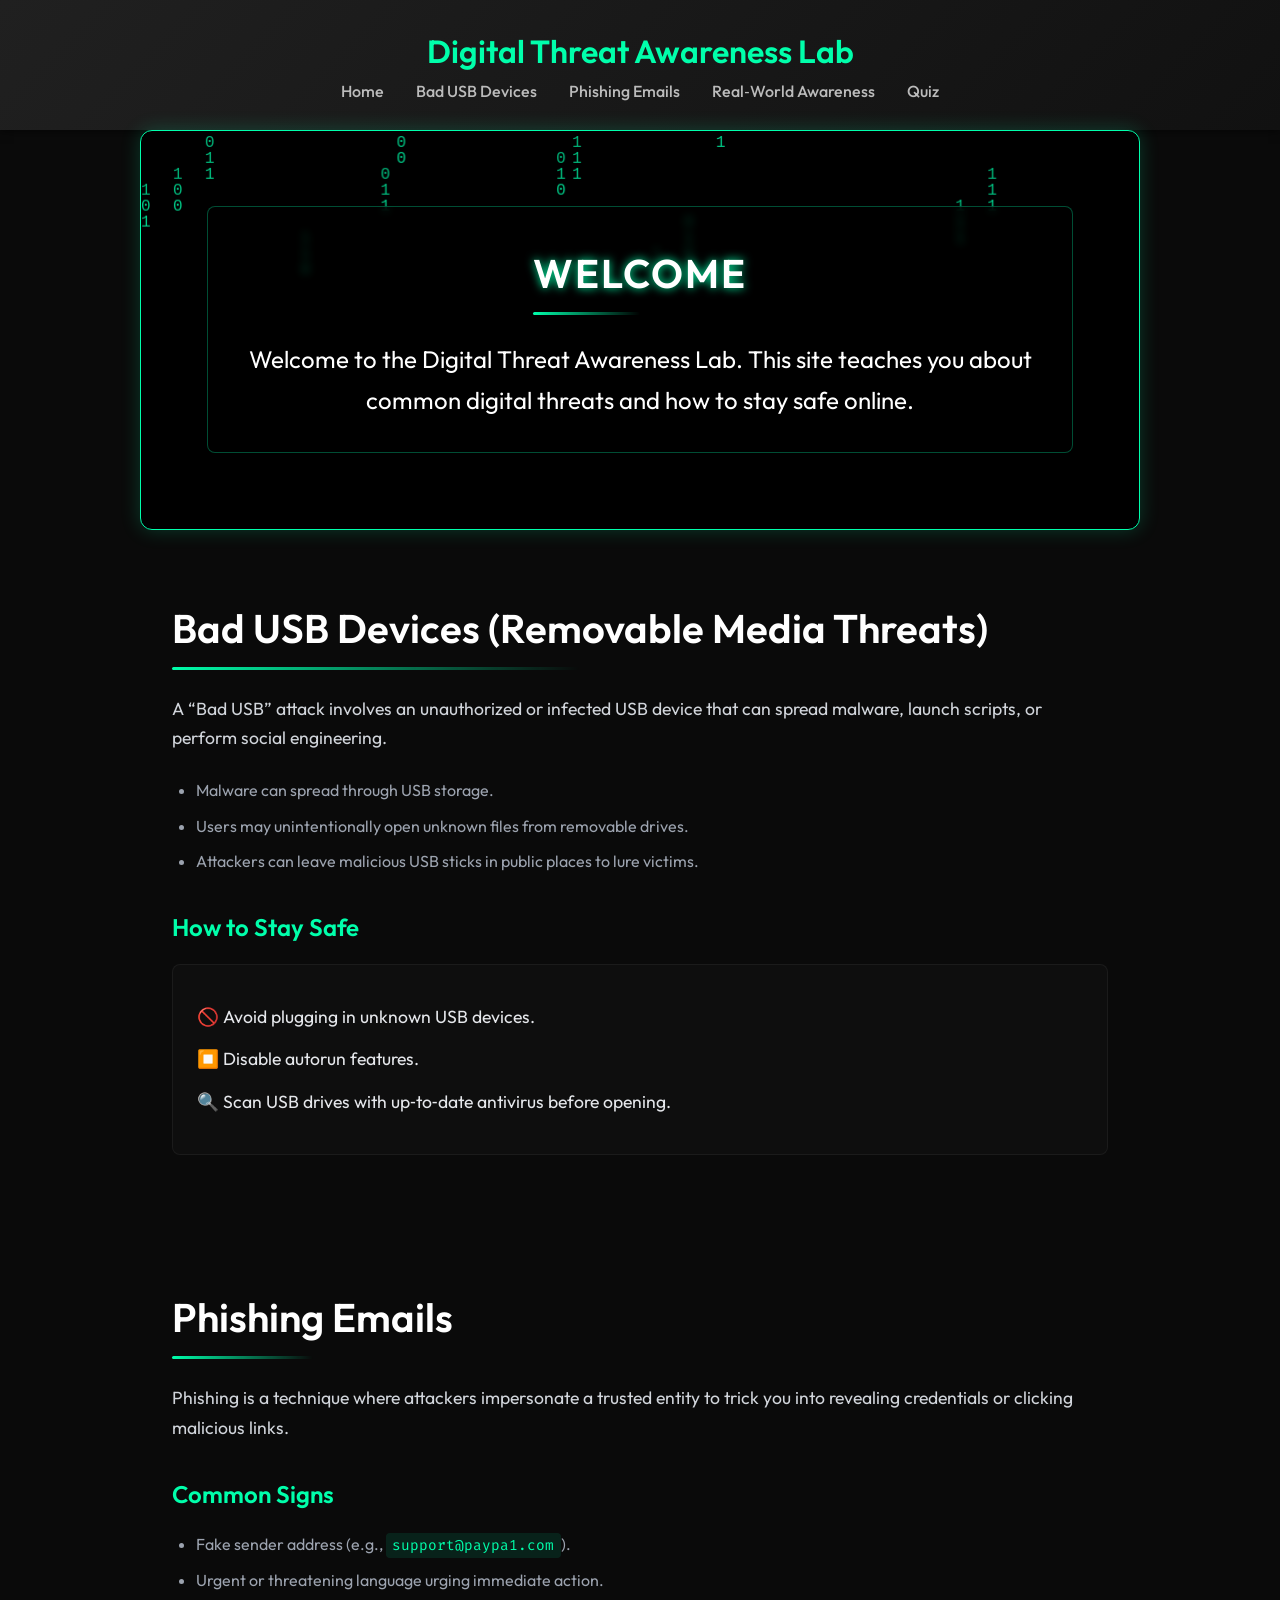
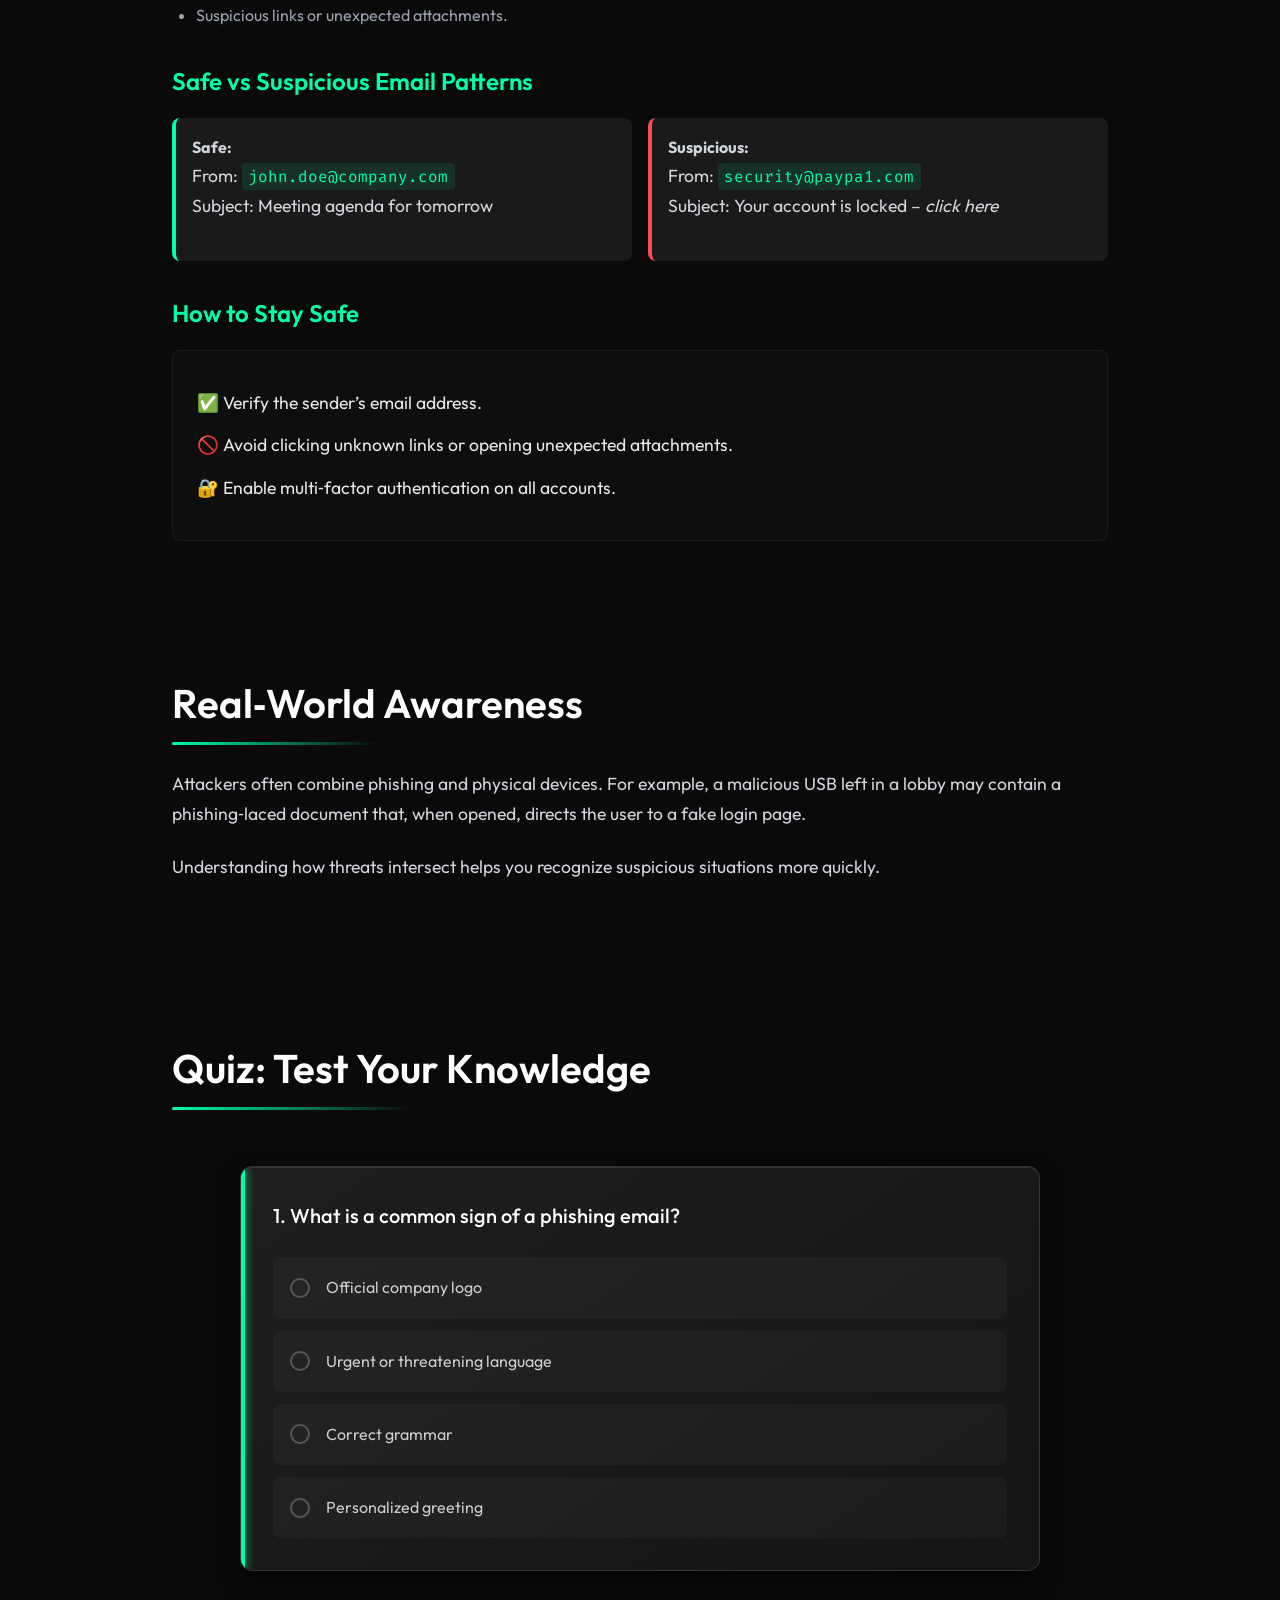
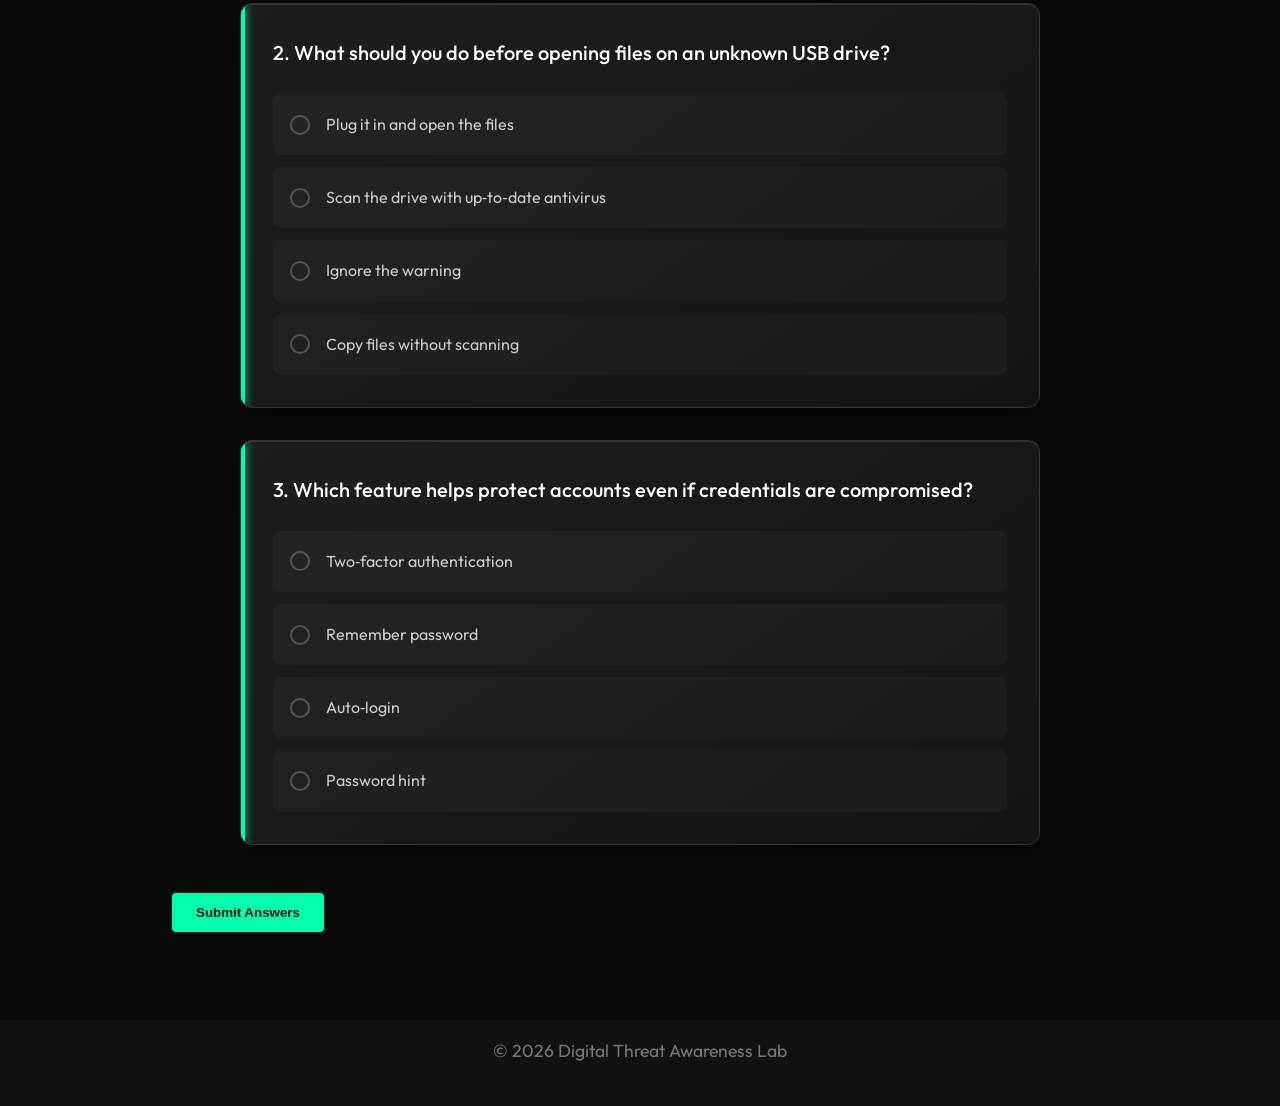
<file: index.html>
<!DOCTYPE html>
<html lang="en">
<head>
  <meta charset="UTF-8" />
  <meta name="viewport" content="width=device-width, initial-scale=1.0" />
  <title>Digital Threat Awareness Lab</title>
  <link rel="preconnect" href="https://fonts.googleapis.com">
  <link rel="preconnect" href="https://fonts.gstatic.com" crossorigin>
  <link href="https://fonts.googleapis.com/css2?family=Fira+Code:wght@400;500&family=Outfit:wght@300;400;600;700&display=swap" rel="stylesheet">
  <link rel="stylesheet" href="style.css" />
<script defer src="https://cloud.umami.is/script.js" data-website-id="8c8e92f6-0da4-4e48-9a50-21b94c2c3cad"></script>
</head>
<body>
  <header class="header">
    <h1>Digital Threat Awareness Lab</h1>
    <nav class="nav">
      <ul>
        <li><a href="#home">Home</a></li>
        <li><a href="#bad-usb">Bad USB Devices</a></li>
        <li><a href="#phishing">Phishing Emails</a></li>
        <li><a href="#real-world">Real‑World Awareness</a></li>
        <li><a href="#quiz">Quiz</a></li>
      </ul>
    </nav>
  </header>

  <main>
    <section id="home" class="section hero-section">
      <canvas id="matrix-canvas"></canvas>
      <div class="hero-content">
        <h2 class="hero-title">Welcome</h2>
        <p class="hero-subtitle">Welcome to the Digital Threat Awareness Lab. This site teaches you about common digital threats and how to stay safe online.</p>
      </div>
    </section>

    <section id="bad-usb" class="section">
      <h2>Bad USB Devices (Removable Media Threats)</h2>
      <p>A “Bad USB” attack involves an unauthorized or infected USB device that can spread malware, launch scripts, or perform social engineering.</p>
      <ul>
        <li>Malware can spread through USB storage.</li>
        <li>Users may unintentionally open unknown files from removable drives.</li>
        <li>Attackers can leave malicious USB sticks in public places to lure victims.</li>
      </ul>
      <h3>How to Stay Safe</h3>
      <ul class="safe-list">
        <li>🚫 Avoid plugging in unknown USB devices.</li>
        <li>⏹️ Disable autorun features.</li>
        <li>🔍 Scan USB drives with up‑to‑date antivirus before opening.</li>
      </ul>
    </section>

    <section id="phishing" class="section">
      <h2>Phishing Emails</h2>
      <p>Phishing is a technique where attackers impersonate a trusted entity to trick you into revealing credentials or clicking malicious links.</p>
      <h3>Common Signs</h3>
      <ul>
        <li>Fake sender address (e.g., <code>support@paypa1.com</code>).</li>
        <li>Urgent or threatening language urging immediate action.</li>
        <li>Suspicious links or unexpected attachments.</li>
      </ul>
      <h3>Safe vs Suspicious Email Patterns</h3>
      <div class="example-grid">
        <div class="example safe">
          <strong>Safe:</strong>
          <p>From: <code>john.doe@company.com</code><br/>Subject: Meeting agenda for tomorrow</p>
        </div>
        <div class="example unsafe">
          <strong>Suspicious:</strong>
          <p>From: <code>security@paypa1.com</code><br/>Subject: Your account is locked – <em>click here</em></p>
        </div>
      </div>
      <h3>How to Stay Safe</h3>
      <ul class="safe-list">
        <li>✅ Verify the sender’s email address.
        </li>
        <li>🚫 Avoid clicking unknown links or opening unexpected attachments.</li>
        <li>🔐 Enable multi‑factor authentication on all accounts.</li>
      </ul>
    </section>

    <section id="real-world" class="section">
      <h2>Real‑World Awareness</h2>
      <p>Attackers often combine phishing and physical devices. For example, a malicious USB left in a lobby may contain a phishing‑laced document that, when opened, directs the user to a fake login page.</p>
      <p>Understanding how threats intersect helps you recognize suspicious situations more quickly.</p>
    </section>

    <section id="quiz" class="section">
      <h2>Quiz: Test Your Knowledge</h2>
      <div id="quiz-container"></div>
      <button id="submit-quiz" class="btn">Submit Answers</button>
      <div id="quiz-result" class="result"></div>
    </section>
  </main>

  <footer class="footer">
    <p>© 2026 Digital Threat Awareness Lab</p>
  </footer>

  <script src="script.js"></script>
</body>
</html>
</file>
<file: style.css>
/* style.css - Dark theme, modern dashboard aesthetic */

/* Base resets */
* {
  margin: 0;
  padding: 0;
  box-sizing: border-box;
}

html {
  scroll-behavior: smooth;
}

body {
  font-family: 'Outfit', 'Inter', sans-serif;
  background: #0a0a0a;
  color: #d1d5db;
  line-height: 1.7;
  min-height: 100vh;
  display: flex;
  flex-direction: column;
}

h1, h2, h3, h4 {
  font-family: 'Outfit', sans-serif;
  font-weight: 600;
}

p {
  margin-bottom: 1.5rem;
  font-size: 1.1rem;
}

code {
  background: rgba(0, 255, 171, 0.1);
  color: #00ffab;
  padding: 0.2rem 0.4rem;
  border-radius: 4px;
  font-family: 'Fira Code', monospace;
  font-size: 0.9em;
}

/* Header */
.header {
  background: linear-gradient(135deg, #202020, #111);
  padding: 1.5rem 2rem;
  text-align: center;
  box-shadow: 0 2px 8px rgba(0,0,0,0.5);
}
.header h1 {
  font-size: 2rem;
  color: #00ffab;
}

/* Navigation */
.nav ul {
  list-style: none;
  display: flex;
  justify-content: center;
  gap: 2rem;
  flex-wrap: wrap;
}
.nav a {
  color: #bbb;
  text-decoration: none;
  font-weight: 500;
  transition: color 0.3s ease;
}
.nav a:hover {
  color: #00ffab;
}

/* Sections */
.section {
  padding: 4rem 2rem;
  max-width: 1000px;
  margin: 0 auto;
  opacity: 0;
  transform: translateY(20px);
  animation: fadeInUp 0.6s forwards;
  animation-delay: calc(var(--section-index) * 0.15s);
}

.section h2 {
  font-size: 2.5rem;
  color: #fff;
  margin-bottom: 1.5rem;
  position: relative;
  display: inline-block;
  padding-bottom: 0.5rem;
}
.section h2::after {
  content: '';
  position: absolute;
  bottom: 0;
  left: 0;
  width: 50%;
  height: 3px;
  background: linear-gradient(90deg, #00ffab, transparent);
  border-radius: 2px;
}

.section h3 {
  font-size: 1.5rem;
  color: #00ffab;
  margin: 2rem 0 1rem;
}

/* Section index custom property set via inline style */

@keyframes fadeInUp {
  to {
    opacity: 1;
    transform: translateY(0);
  }
}

/* Lists */
.section ul:not(.safe-list):not(.nav ul) {
  margin-left: 1.5rem;
  margin-bottom: 1.5rem;
}
.section ul:not(.safe-list):not(.nav ul) li {
  margin-bottom: 0.5rem;
  color: #9ca3af;
}

.safe-list {
  list-style: none;
  margin-top: 1rem;
  background: rgba(255, 255, 255, 0.02);
  padding: 1.5rem;
  border-radius: 8px;
  border: 1px solid rgba(255, 255, 255, 0.05);
}
.safe-list li {
  margin: 0.8rem 0;
  display: flex;
  align-items: center;
  gap: 0.8rem;
  font-size: 1.1rem;
  color: #e5e7eb;
}

/* Example grid */
.example-grid {
  display: grid;
  grid-template-columns: repeat(auto-fit, minmax(250px, 1fr));
  gap: 1rem;
  margin-top: 1rem;
}
.example {
  padding: 1rem;
  border-radius: 8px;
  background: #1a1a1a;
  border-left: 4px solid #00ffab;
}
.example.safe {
  border-color: #00ffab;
}
.example.unsafe {
  border-color: #ff4d4d;
}

/* Buttons */
.btn {
  background: #00ffab;
  color: #0d0d0d;
  border: none;
  padding: 0.75rem 1.5rem;
  border-radius: 4px;
  cursor: pointer;
  font-weight: 600;
  transition: background 0.3s ease, transform 0.2s;
  margin-top: 1rem;
}
.btn:hover {
  background: #00e09e;
  transform: translateY(-2px);
}

/* Result */
.result {
  margin-top: 1.5rem;
  font-size: 1.2rem;
  font-weight: 600;
  color: #00ffab;
  opacity: 0;
  transition: opacity 0.5s ease;
}
.result.show {
  opacity: 1;
}

/* Footer */
.footer {
  margin-top: auto;
  background: #111;
  padding: 1rem;
  text-align: center;
  font-size: 0.9rem;
  color: #777;
}

/* Responsive */
@media (max-width: 768px) {
  .nav ul {
    flex-direction: column;
    gap: 1rem;
  }
  .header h1 {
    font-size: 1.5rem;
  }
}

/* Hero Section & Matrix Canvas */
.hero-section {
  position: relative;
  overflow: hidden;
  min-height: 400px;
  display: flex;
  align-items: center;
  justify-content: center;
  text-align: center;
  border-radius: 12px;
  padding: 4rem 2rem;
  background: #000;
  border: 1px solid #00ffab;
  box-shadow: 0 0 20px rgba(0, 255, 171, 0.2);
}

#matrix-canvas {
  position: absolute;
  top: 0;
  left: 0;
  width: 100%;
  height: 100%;
  z-index: 1;
  opacity: 0.8;
}

.hero-content {
  position: relative;
  z-index: 2;
  background: rgba(0, 0, 0, 0.7);
  padding: 2rem;
  border-radius: 8px;
  backdrop-filter: blur(4px);
  border: 1px solid rgba(0, 255, 171, 0.3);
}

.hero-title {
  font-size: 4rem;
  color: #00ffab;
  text-transform: uppercase;
  letter-spacing: 2px;
  margin-bottom: 1rem;
  text-shadow: 0 0 10px #00ffab;
}

.hero-subtitle {
  font-size: 1.5rem;
  color: #fff;
  max-width: 800px;
  margin: 0 auto;
}

/* Quiz Card UI - Flashcard Style */
.quiz-card {
  background: linear-gradient(145deg, #1e1e1e, #141414);
  border: 1px solid #333;
  border-radius: 12px;
  padding: 2rem;
  margin: 2rem auto;
  max-width: 800px;
  box-shadow: 0 8px 24px rgba(0,0,0,0.6), inset 0 1px 0 rgba(255,255,255,0.1);
  opacity: 0;
  transform: translateY(30px);
  animation: slideUp 0.6s cubic-bezier(0.175, 0.885, 0.32, 1.275) forwards;
  animation-delay: calc(var(--card-index) * 0.15s);
  position: relative;
  overflow: hidden;
}

.quiz-card::before {
  content: '';
  position: absolute;
  top: 0;
  left: 0;
  width: 4px;
  height: 100%;
  background: #00ffab;
  box-shadow: 0 0 10px #00ffab;
}

.quiz-card p {
  font-size: 1.25rem;
  margin-bottom: 1.5rem;
  color: #fff;
  font-weight: 500;
}

@keyframes slideUp {
  to {
    opacity: 1;
    transform: translateY(0);
  }
}

/* Option styling */
.option {
  display: flex;
  align-items: center;
  gap: 1rem;
  margin-top: 0.75rem;
  color: #ccc;
  cursor: pointer;
  transition: all 0.3s ease;
  padding: 1rem;
  border-radius: 8px;
  background: rgba(255,255,255,0.03);
  border: 1px solid transparent;
}
.option:hover {
  background: rgba(0, 255, 171, 0.05);
  border-color: rgba(0, 255, 171, 0.3);
  color: #fff;
  transform: translateX(5px);
}

.option input[type="radio"] {
  appearance: none;
  width: 20px;
  height: 20px;
  border: 2px solid #555;
  border-radius: 50%;
  position: relative;
  margin: 0;
  transition: all 0.2s ease;
}
.option input[type="radio"]::before {
  content: '';
  position: absolute;
  inset: 4px;
  background: #00ffab;
  border-radius: 50%;
  opacity: 0;
  transition: opacity 0.2s;
  box-shadow: 0 0 8px #00ffab;
}
.option input[type="radio"]:checked {
  border-color: #00ffab;
}
.option input[type="radio"]:checked::before {
  opacity: 1;
}

/* Enhanced result animation */
.result.show {
  animation: pulse 1.5s ease;
  padding: 1.5rem;
  background: rgba(0, 255, 171, 0.1);
  border: 1px solid #00ffab;
  border-radius: 8px;
  text-align: center;
  font-size: 1.5rem;
  box-shadow: 0 0 15px rgba(0, 255, 171, 0.3);
}
@keyframes pulse {
  0% { transform: scale(0.95); opacity: 0; }
  50% { transform: scale(1.02); }
  100% { transform: scale(1); opacity: 1; }
}
</file>
